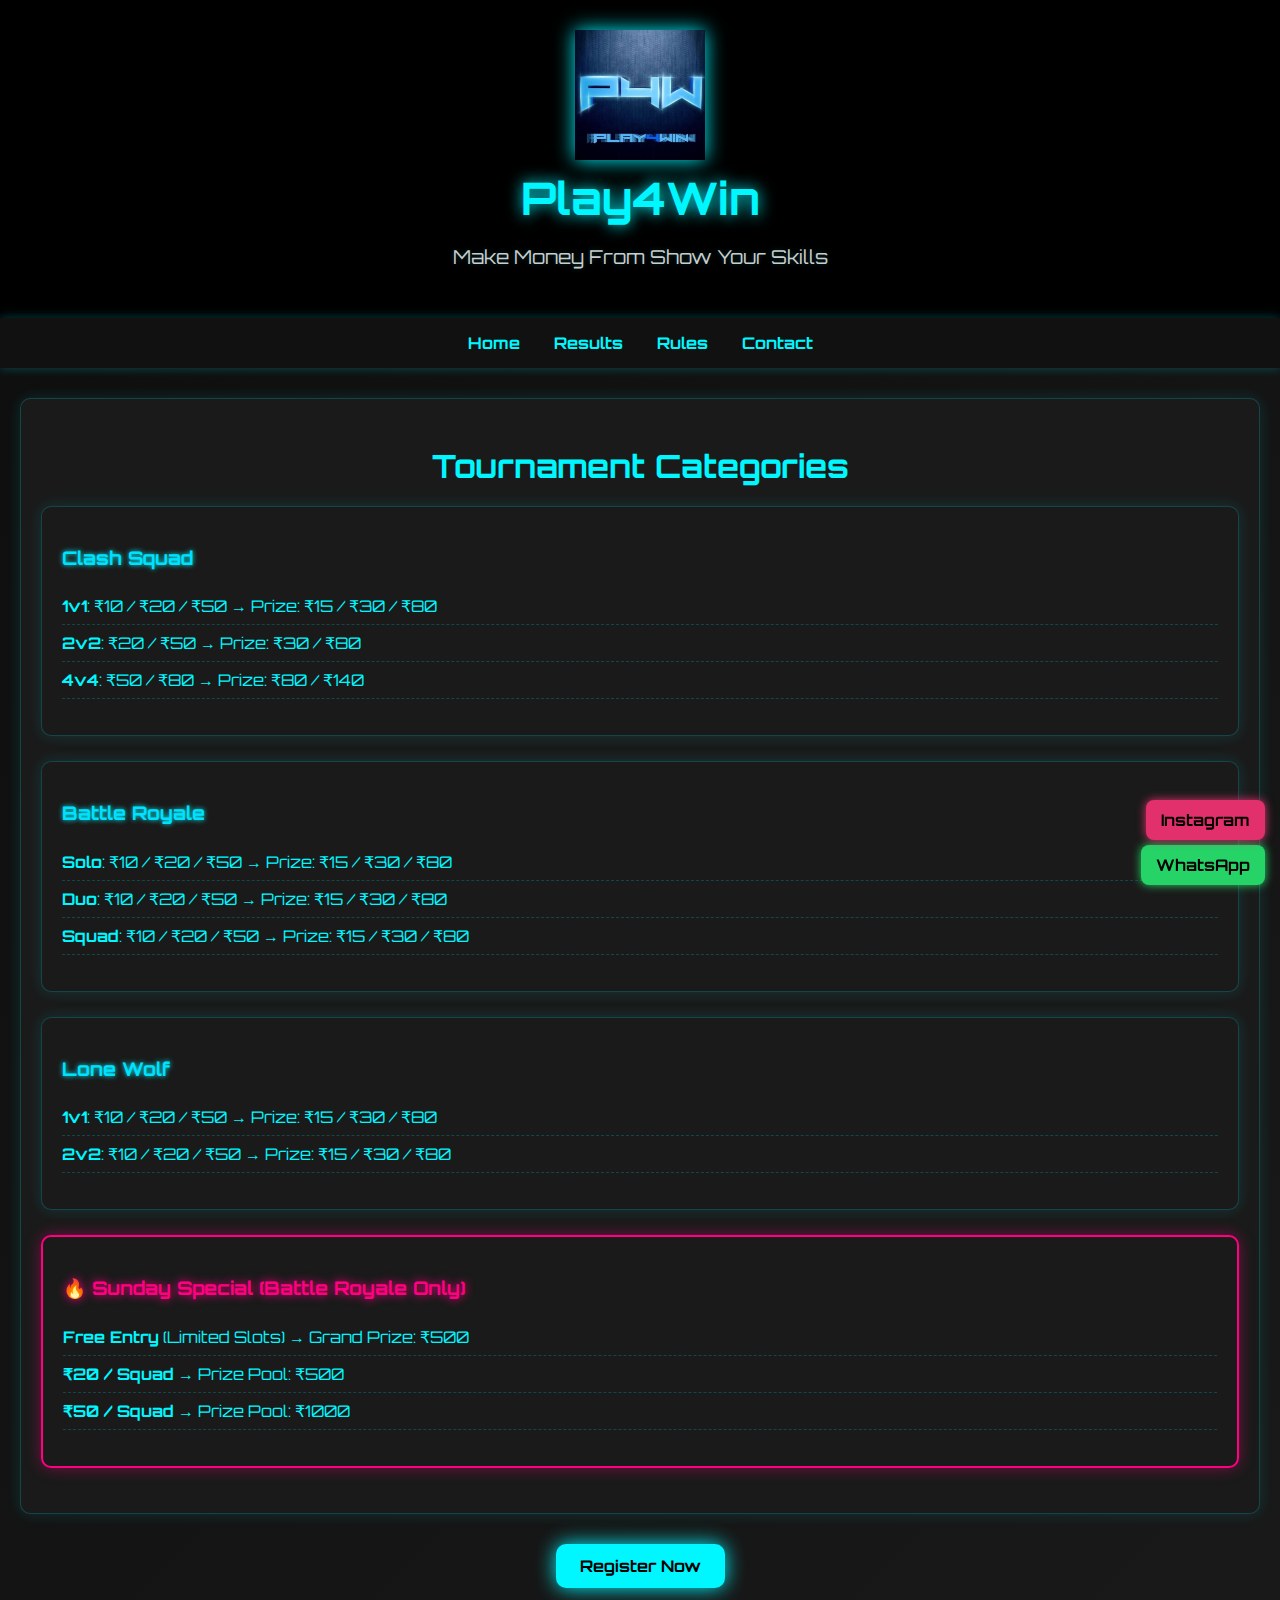
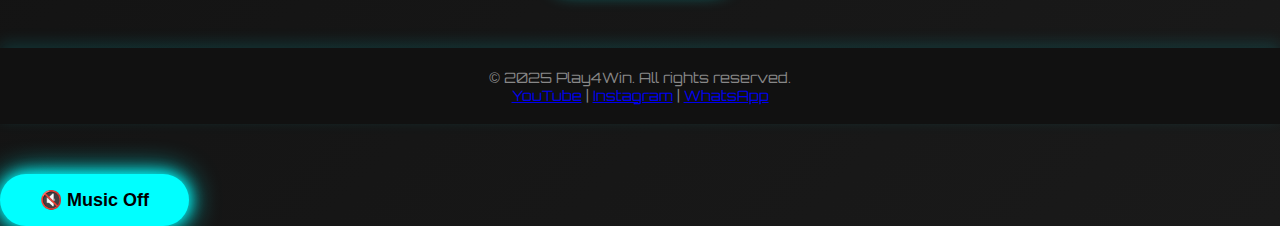
<file: index.html>
<link rel="stylesheet" href="style.css">
<!DOCTYPE html>
<html lang="en">
<head>
  <meta charset="UTF-8">
  <meta name="viewport" content="width=device-width, initial-scale=1.0">
  <title>Play4Win - Tournaments</title>
  <link rel="stylesheet" href="style.css">
  <link href="https://fonts.googleapis.com/css2?family=Orbitron:wght@500&display=swap" rel="stylesheet">
</head>
<body>
  <header>
    <img src="logo.png" alt="Play4Win Logo" class="logo">
    <h1>Play4Win</h1>
    <p class="tagline">Make Money From Show Your Skills</p>
  </header>

  <nav>
    <a href="index.html">Home</a>
    <a href="result.html">Results</a>
    <a href="rules.html">Rules</a>
    <a href="#contact">Contact</a>
  </nav>

  <main>
    <section class="category">
      <h2>Tournament Categories</h2>

      <div class="category">
        <h3>Clash Squad</h3>
        <ul>
          <li><strong>1v1</strong>: ₹10 / ₹20 / ₹50 → Prize: ₹15 / ₹30 / ₹80</li>
          <li><strong>2v2</strong>: ₹20 / ₹50 → Prize: ₹30 / ₹80</li>
          <li><strong>4v4</strong>: ₹50 / ₹80 → Prize: ₹80 / ₹140</li>
        </ul>
      </div>

      <div class="category">
        <h3>Battle Royale</h3>
        <ul>
          <li><strong>Solo</strong>: ₹10 / ₹20 / ₹50 → Prize: ₹15 / ₹30 / ₹80</li>
          <li><strong>Duo</strong>: ₹10 / ₹20 / ₹50 → Prize: ₹15 / ₹30 / ₹80</li>
          <li><strong>Squad</strong>: ₹10 / ₹20 / ₹50 → Prize: ₹15 / ₹30 / ₹80</li>
        </ul>
      </div>

      <div class="category">
        <h3>Lone Wolf</h3>
        <ul>
          <li><strong>1v1</strong>: ₹10 / ₹20 / ₹50 → Prize: ₹15 / ₹30 / ₹80</li>
          <li><strong>2v2</strong>: ₹10 / ₹20 / ₹50 → Prize: ₹15 / ₹30 / ₹80</li>
        </ul>
      </div>

      <div class="category special">
        <h3>🔥 Sunday Special (Battle Royale Only)</h3>
        <ul>
          <li><strong>Free Entry</strong> (Limited Slots) → Grand Prize: ₹500</li>
          <li><strong>₹20 / Squad</strong> → Prize Pool: ₹500</li>
          <li><strong>₹50 / Squad</strong> → Prize Pool: ₹1000</li>
        </ul>
      </div>
    </section>

    <section id="registration">
      <a href="register.html" class="register-btn">Register Now</a>
    </section>
  </main>

  <footer>
    &copy; 2025 Play4Win. All rights reserved. <br>
    <a href="https://youtube.com/@gwd_pirates" target="_blank">YouTube</a> |
    <a href="https://www.instagram.com/gwd_pirates" target="_blank">Instagram</a> |
    <a href="https://whatsapp.com/channel/0029VaqnWdwKWEKimvCpg23K" target="_blank">WhatsApp</a>
  </footer>
</body>
</html>
<!-- WhatsApp Button -->
<a href="https://whatsapp.com/channel/0029VaqnWdwKWEKimvCpg23K" target="_blank" class="whatsapp-btn">WhatsApp</a>

<!-- Instagram Button -->
<a href="https://www.instagram.com/gwd_pirates" target="_blank" class="insta-btn">Instagram</a>
<!-- Neon Style Button -->
<button id="musicToggle" style="
  margin-top: 50px;
  padding: 15px 40px;
  font-size: 18px;
  border: none;
  border-radius: 30px;
  background: #0ff;
  color: #000;
  font-weight: bold;
  cursor: pointer;
  box-shadow: 0 0 15px #0ff, 0 0 30px #0ff;
  transition: 0.3s ease;
">🔇 Music Off</button>

<!-- Audio File -->
<audio id="bgmusic" loop>
  <source src="bgmusic.mp3" type="audio/mpeg">
</audio>

<!-- Script to Toggle Music -->
<script>
  const music = document.getElementById("bgmusic");
  const toggleBtn = document.getElementById("musicToggle");
  let isPlaying = false;

  toggleBtn.addEventListener("click", function () {
    if (!isPlaying) {
      music.play();
      toggleBtn.innerHTML = "🔊 Music On";
      toggleBtn.style.boxShadow = "0 0 20px #0f0, 0 0 40px #0f0";
      isPlaying = true;
    } else {
      music.pause();
      toggleBtn.innerHTML = "🔇 Music Off";
      toggleBtn.style.boxShadow = "0 0 15px #f00, 0 0 30px #f00";
      isPlaying = false;
    }
  });
</script>
</file>
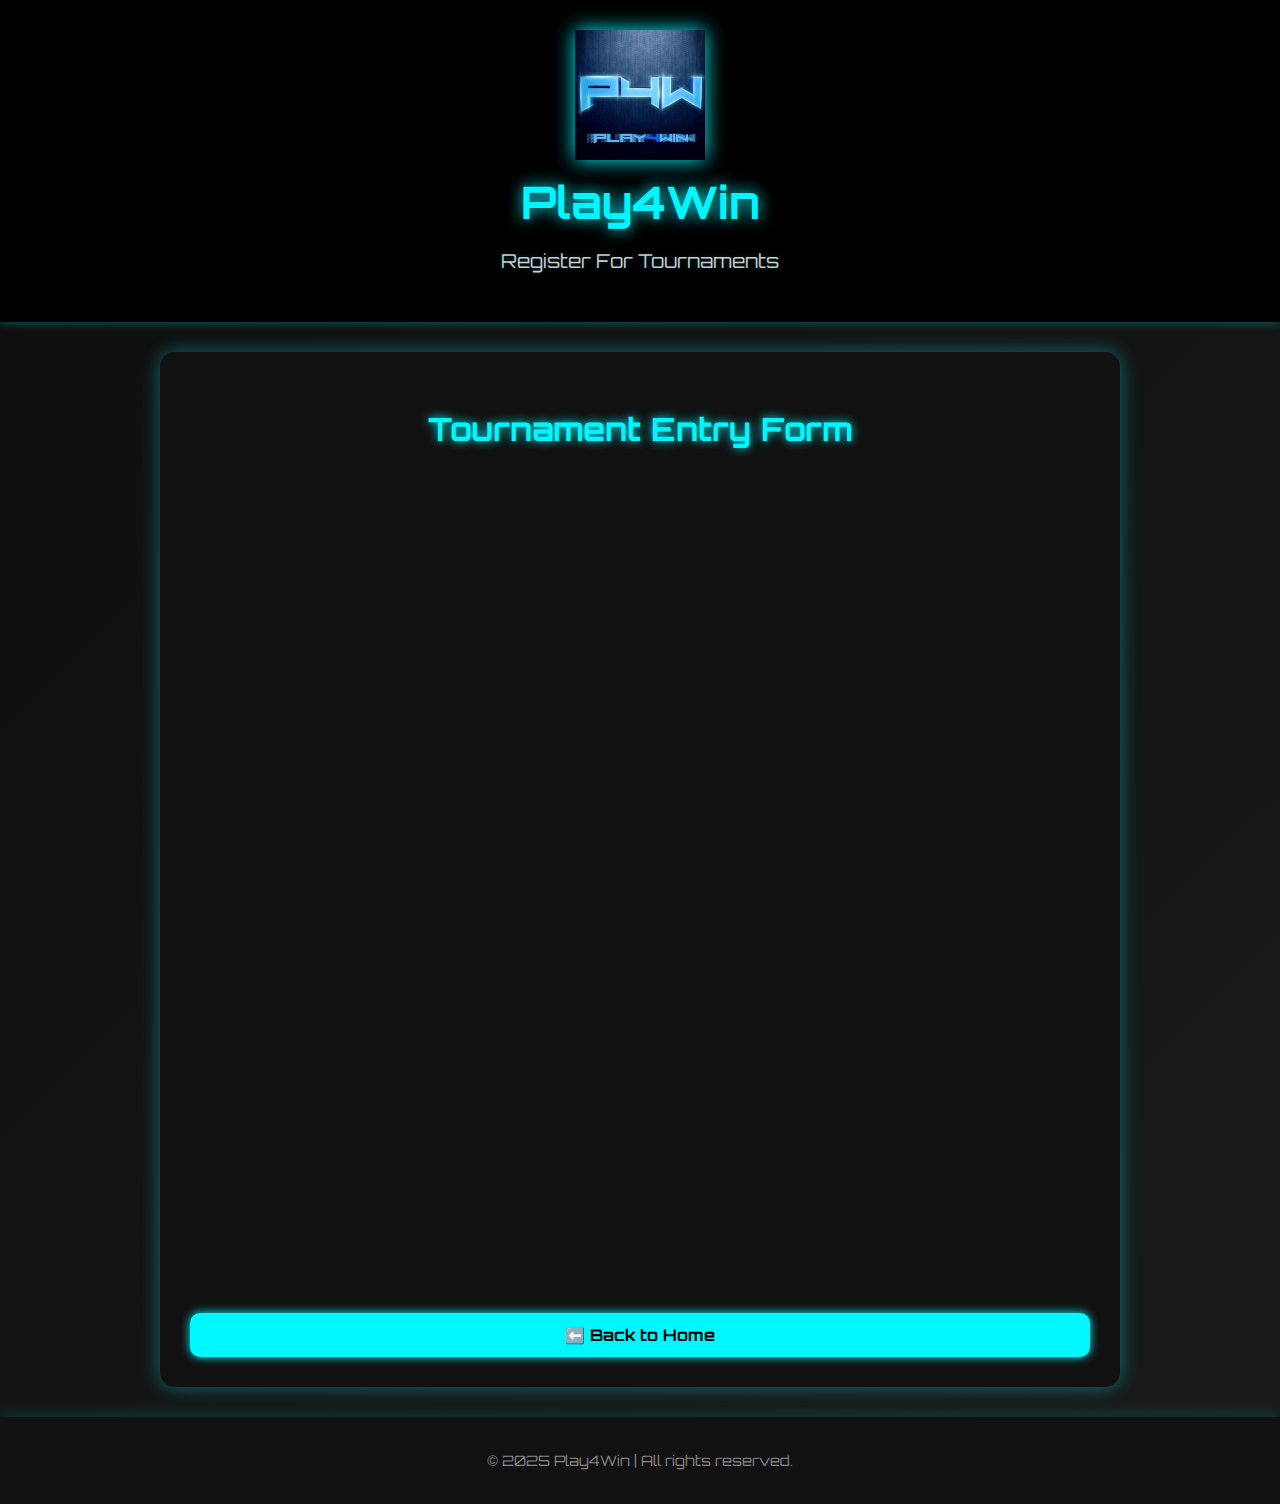
<file: register.html>
<!DOCTYPE html><html lang="en">
<head>
  <meta charset="UTF-8">
  <meta name="viewport" content="width=device-width, initial-scale=1.0">
  <title>Register | Play4Win</title>
  <link rel="stylesheet" href="style.css">
  <style>
    .form-wrapper {
      max-width: 900px;
      margin: 0 auto;
      background-color: #111;
      padding: 30px;
      border-radius: 15px;
      box-shadow: 0 0 20px #00f7ff66;
    }
    .form-wrapper h2 {
      text-align: center;
      color: #00f7ff;
      text-shadow: 0 0 10px #00f7ff;
      margin-bottom: 30px;
    }
    .back-btn {
      display: block;
      text-align: center;
      margin-top: 30px;
      text-decoration: none;
      background: #00f7ff;
      padding: 12px 24px;
      border-radius: 10px;
      color: #000;
      font-weight: bold;
      box-shadow: 0 0 10px #00f7ff;
    }
    .back-btn:hover {
      background-color: #00c0e0;
      color: #fff;
    }
  </style>
</head>
<body>
  <header>
    <img src="logo.png" alt="Play4Win Logo" class="logo">
    <h1>Play4Win</h1>
    <p class="tagline">Register For Tournaments</p>
  </header>
  <main>
    <div class="form-wrapper">
      <h2>Tournament Entry Form</h2>
      <iframe 
  src=" https://docs.google.com/forms/d/e/1FAIpQLSfddkdBiZwY4Iry_4eMIIIOzJu7cXyHh6wzNJXL28GTpHvnbQ/viewform?usp=dialog"
  width="100%" height="800" frameborder="0" marginheight="0" marginwidth="0">
  Loading…
</iframe>
      <a href="index.html" class="back-btn">⬅️ Back to Home</a>
    </div>
  </main>
  <footer>
    <p>&copy; 2025 Play4Win | All rights reserved.</p>
  </footer>
</body>
</html>
</file>
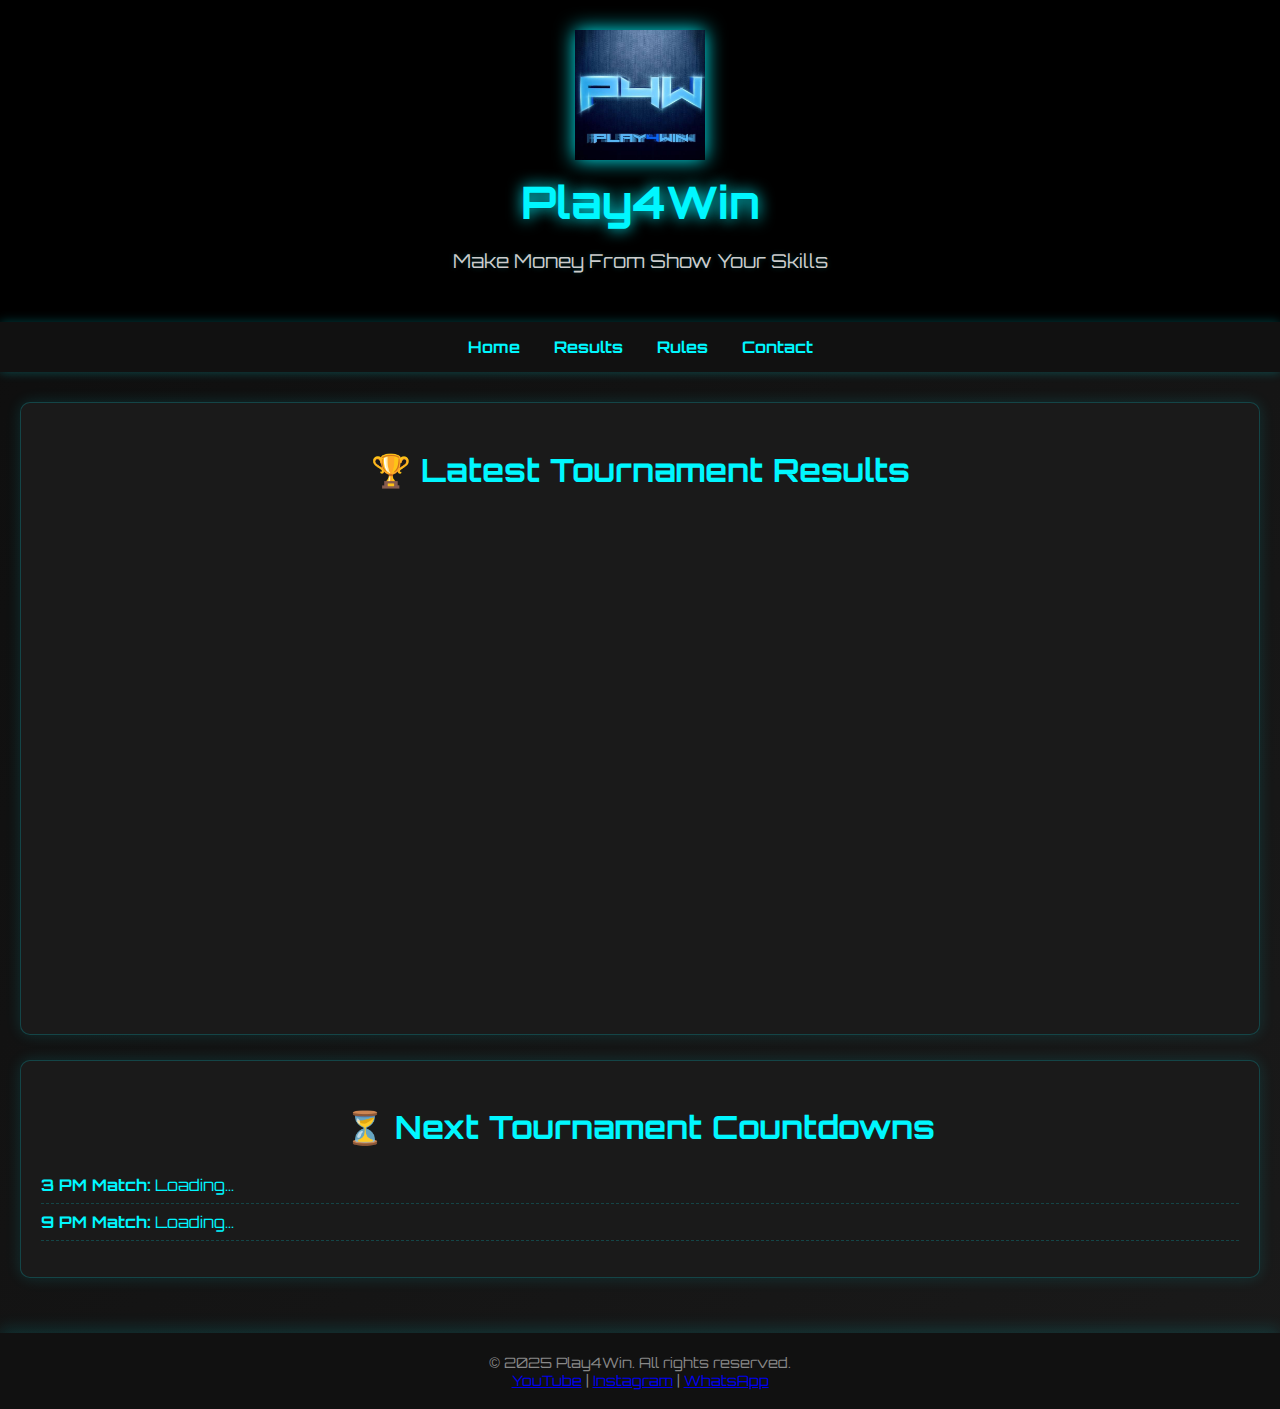
<file: result.html>
<!DOCTYPE html>
<html lang="en">
<head>
  <meta charset="UTF-8">
  <meta name="viewport" content="width=device-width, initial-scale=1.0">
  <title>Play4Win - Results</title>
  <link rel="stylesheet" href="style.css">
  <link href="https://fonts.googleapis.com/css2?family=Orbitron:wght@500&display=swap" rel="stylesheet">
  <script>
    function updateCountdown(id, hour) {
      const now = new Date();
      const target = new Date();
      target.setHours(hour, 0, 0, 0);
      if (now > target) target.setDate(target.getDate() + 1);
      const diff = target - now;
      const hrs = Math.floor((diff / (1000 * 60 * 60)) % 24);
      const mins = Math.floor((diff / (1000 * 60)) % 60);
      const secs = Math.floor((diff / 1000) % 60);
      document.getElementById(id).textContent = `${hrs}h ${mins}m ${secs}s`;
    }
    setInterval(() => {
      updateCountdown("count3pm", 15);
      updateCountdown("count9pm", 21);
    }, 1000);
  </script>
</head>
<body>
  <header>
    <img src="logo.png" alt="Play4Win Logo" class="logo">
    <h1>Play4Win</h1>
    <p class="tagline">Make Money From Show Your Skills</p>
  </header>

  <nav>
    <a href="index.html">Home</a>
    <a href="result.html">Results</a>
    <a href="rules.html">Rules</a>
    <a href="#contact">Contact</a>
  </nav>

  <main>
    <section class="category">
      <h2>🏆 Latest Tournament Results</h2>
      <iframe src="https://docs.google.com/spreadsheets/d/e/2PACX-1vS4bR0eJw9rAZVn-3bG7hU2ibDqvWe3soRKwG1vAcPiamRe5bzpL_-1U46dFCnTHaakVxEA3dEGwc8i/pubhtml?widget=true&amp;headers=false" width="100%" height="500px" style="border:none;"></iframe>
    </section>

    <section class="category">
      <h2>⏳ Next Tournament Countdowns</h2>
      <ul>
        <li><strong>3 PM Match:</strong> <span id="count3pm">Loading...</span></li>
        <li><strong>9 PM Match:</strong> <span id="count9pm">Loading...</span></li>
      </ul>
    </section>
  </main>

  <footer>
    &copy; 2025 Play4Win. All rights reserved. <br>
    <a href="https://youtube.com/@gwd_pirates" target="_blank">YouTube</a> |
    <a href="https://www.instagram.com/gwd_pirates" target="_blank">Instagram</a> |
    <a href="https://whatsapp.com/channel/0029VaqnWdwKWEKimvCpg23K" target="_blank">WhatsApp</a>
  </footer>
</body>
</html>
</file>
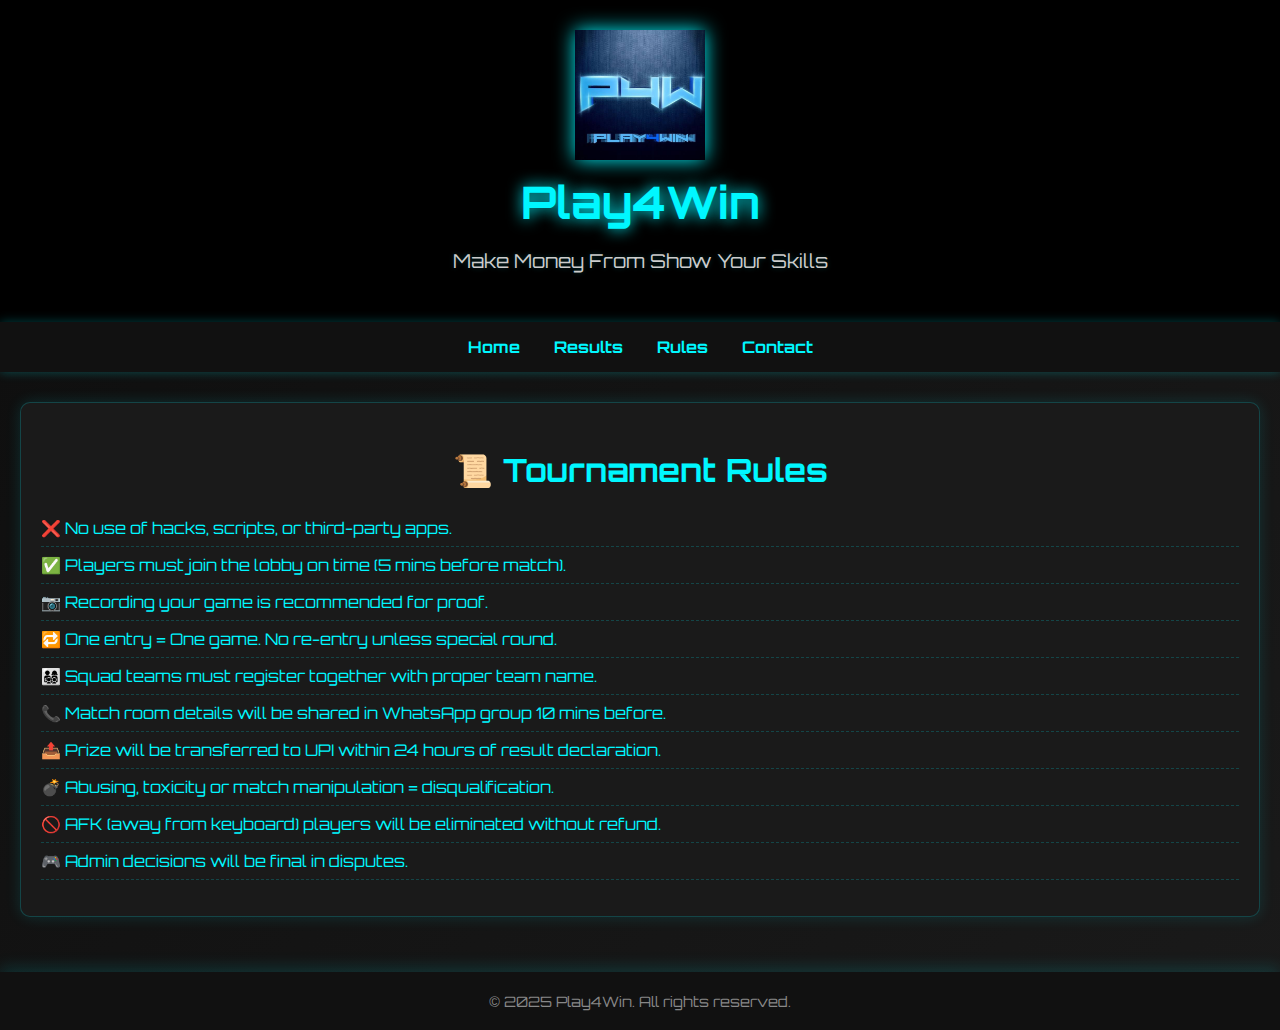
<file: rules.html>
<!DOCTYPE html>
<html lang="en">
<head>
  <meta charset="UTF-8">
  <meta name="viewport" content="width=device-width, initial-scale=1.0">
  <title>Play4Win - Rules</title>
  <link rel="stylesheet" href="style.css">
  <link href="https://fonts.googleapis.com/css2?family=Orbitron:wght@500&display=swap" rel="stylesheet">
</head>
<body>
  <header>
    <img src="logo.png" alt="Play4Win Logo" class="logo">
    <h1>Play4Win</h1>
    <p class="tagline">Make Money From Show Your Skills</p>
  </header>

  <nav>
    <a href="index.html">Home</a>
    <a href="result.html">Results</a>
    <a href="rules.html">Rules</a>
    <a href="#contact">Contact</a>
  </nav>

  <main>
    <section class="category">
      <h2>📜 Tournament Rules</h2>
      <ul>
        <li>❌ No use of hacks, scripts, or third-party apps.</li>
        <li>✅ Players must join the lobby on time (5 mins before match).</li>
        <li>📷 Recording your game is recommended for proof.</li>
        <li>🔁 One entry = One game. No re-entry unless special round.</li>
        <li>👨‍👩‍👧‍👦 Squad teams must register together with proper team name.</li>
        <li>📞 Match room details will be shared in WhatsApp group 10 mins before.</li>
        <li>📤 Prize will be transferred to UPI within 24 hours of result declaration.</li>
        <li>💣 Abusing, toxicity or match manipulation = disqualification.</li>
        <li>🚫 AFK (away from keyboard) players will be eliminated without refund.</li>
        <li>🎮 Admin decisions will be final in disputes.</li>
      </ul>
    </section>
  </main>

  <footer>
    &copy; 2025 Play4Win. All rights reserved.
  </footer>
</body>
</html>
</file>
<file: style.css>
@import url('https://fonts.googleapis.com/css2?family=Orbitron:wght@500&display=swap');

body { margin: 0; padding: 0; font-family: 'Orbitron', sans-serif; background: linear-gradient(135deg, #0d0d0d, #1a1a1a); color: #00f7ff; }

header { text-align: center; padding: 30px 20px; background: #000000; box-shadow: 0 0 10px #00f7ff66; }

.logo { width: 130px; margin-bottom: 10px; filter: drop-shadow(0 0 10px #00f7ff); }

h1 { margin: 0; font-size: 2.8em; color: #00f7ff; text-shadow: 0 0 15px #00f7ff; }

.tagline { color: #cccccc; font-size: 1.2em; text-shadow: 0 0 5px #00f7ff33; }

nav { background-color: #111; text-align: center; padding: 15px; box-shadow: 0 0 10px #00f7ff44; }

nav a { color: #00f7ff; margin: 0 15px; text-decoration: none; font-weight: bold; position: relative; transition: color 0.3s ease; }

nav a::after { content: ""; position: absolute; bottom: -5px; left: 0; width: 100%; height: 2px; background: #00f7ff; transform: scaleX(0); transform-origin: left; transition: transform 0.3s ease; }

nav a:hover { color: white; text-shadow: 0 0 10px #00f7ff; }

nav a:hover::after { transform: scaleX(1); }

main { padding: 30px 20px; }

h2 { font-size: 2em; color: #00f7ff; margin-bottom: 20px; text-align: center; }

.category { background: #1a1a1a; border: 1px solid #00f7ff33; border-radius: 10px; margin-bottom: 25px; padding: 20px; box-shadow: 0 0 15px #00f7ff22; }

.category h3 { color: #00e1ff; text-shadow: 0 0 5px #00f7ff; }

.category ul { list-style: none; padding: 0; }

.category li { padding: 8px 0; border-bottom: 1px dashed #00f7ff33; font-size: 1em; }

.category.special { border: 2px solid #ff0080; box-shadow: 0 0 15px #ff008066; }

.category.special h3 { color: #ff0080; text-shadow: 0 0 10px #ff0080; }

.register-btn { display: block; width: fit-content; margin: 30px auto; background-color: #00f7ff; color: #000; padding: 12px 24px; font-weight: bold; border-radius: 10px; text-decoration: none; box-shadow: 0 0 20px #00f7ff; transition: 0.3s; }

.register-btn:hover { background-color: #00c0e0; color: #fff; box-shadow: 0 0 30px #00f7ff; }

footer { background: #111; color: #888; text-align: center; padding: 20px; font-size: 0.9em; box-shadow: 0 -5px 15px #00f7ff22; }

/* Animated Navbar */ .animated-navbar a { position: relative; display: inline-block; transition: 0.3s; }

.animated-navbar a::before, .animated-navbar a::after { content: ''; position: absolute; width: 0%; height: 2px; background: #00f7ff; transition: all 0.3s ease-in-out; }

.animated-navbar a::before { left: 0; top: 0; }

.animated-navbar a::after { right: 0; bottom: 0; }

.animated-navbar a:hover::before, .animated-navbar a:hover::after { width: 100%; }
.whatsapp-btn, .insta-btn {
  position: fixed;
  bottom: 15px;
  right: 15px;
  padding: 10px 15px;
  background: #25D366;
  color: #000;
  border-radius: 8px;
  font-weight: bold;
  text-decoration: none;
  box-shadow: 0 0 10px #25D366;
  margin-top: 10px;
}
.insta-btn {
  bottom: 60px;
  background: #E1306C;
  box-shadow: 0 0 10px #E1306C;
}
</file>
